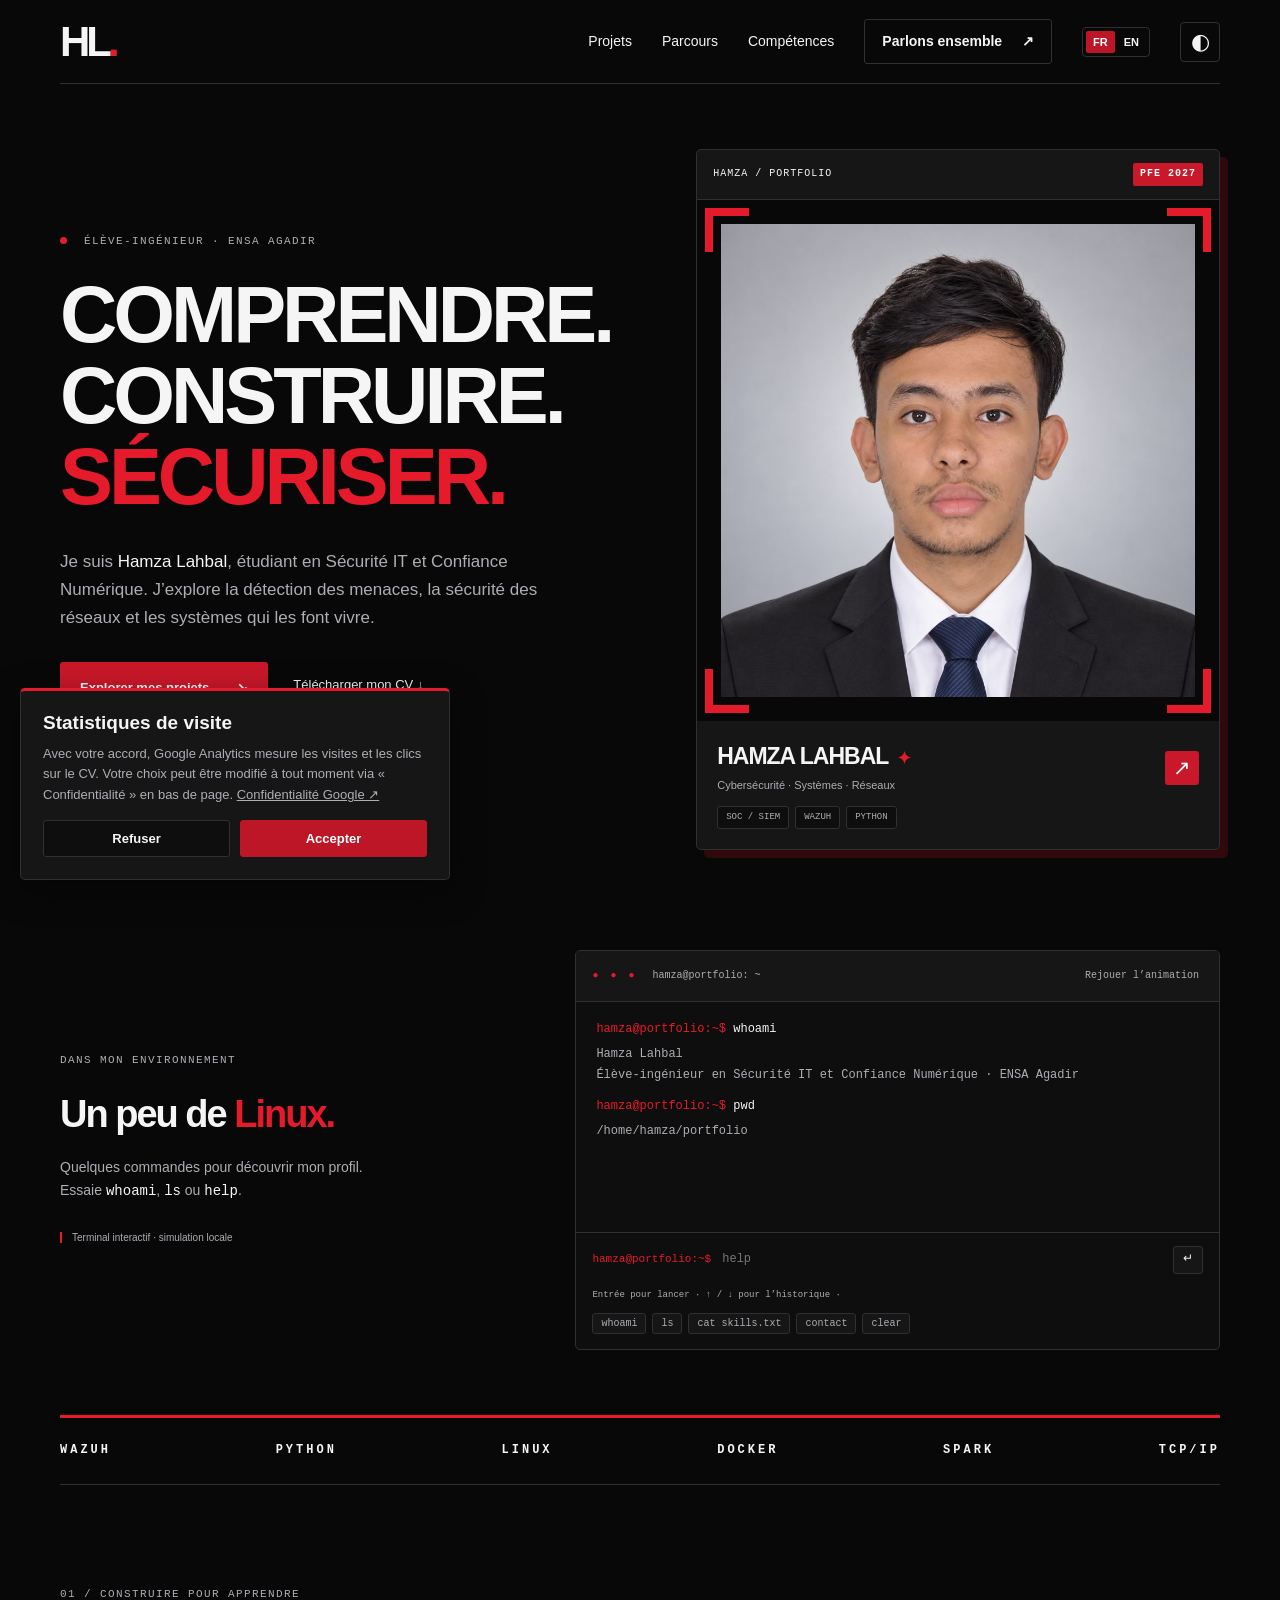
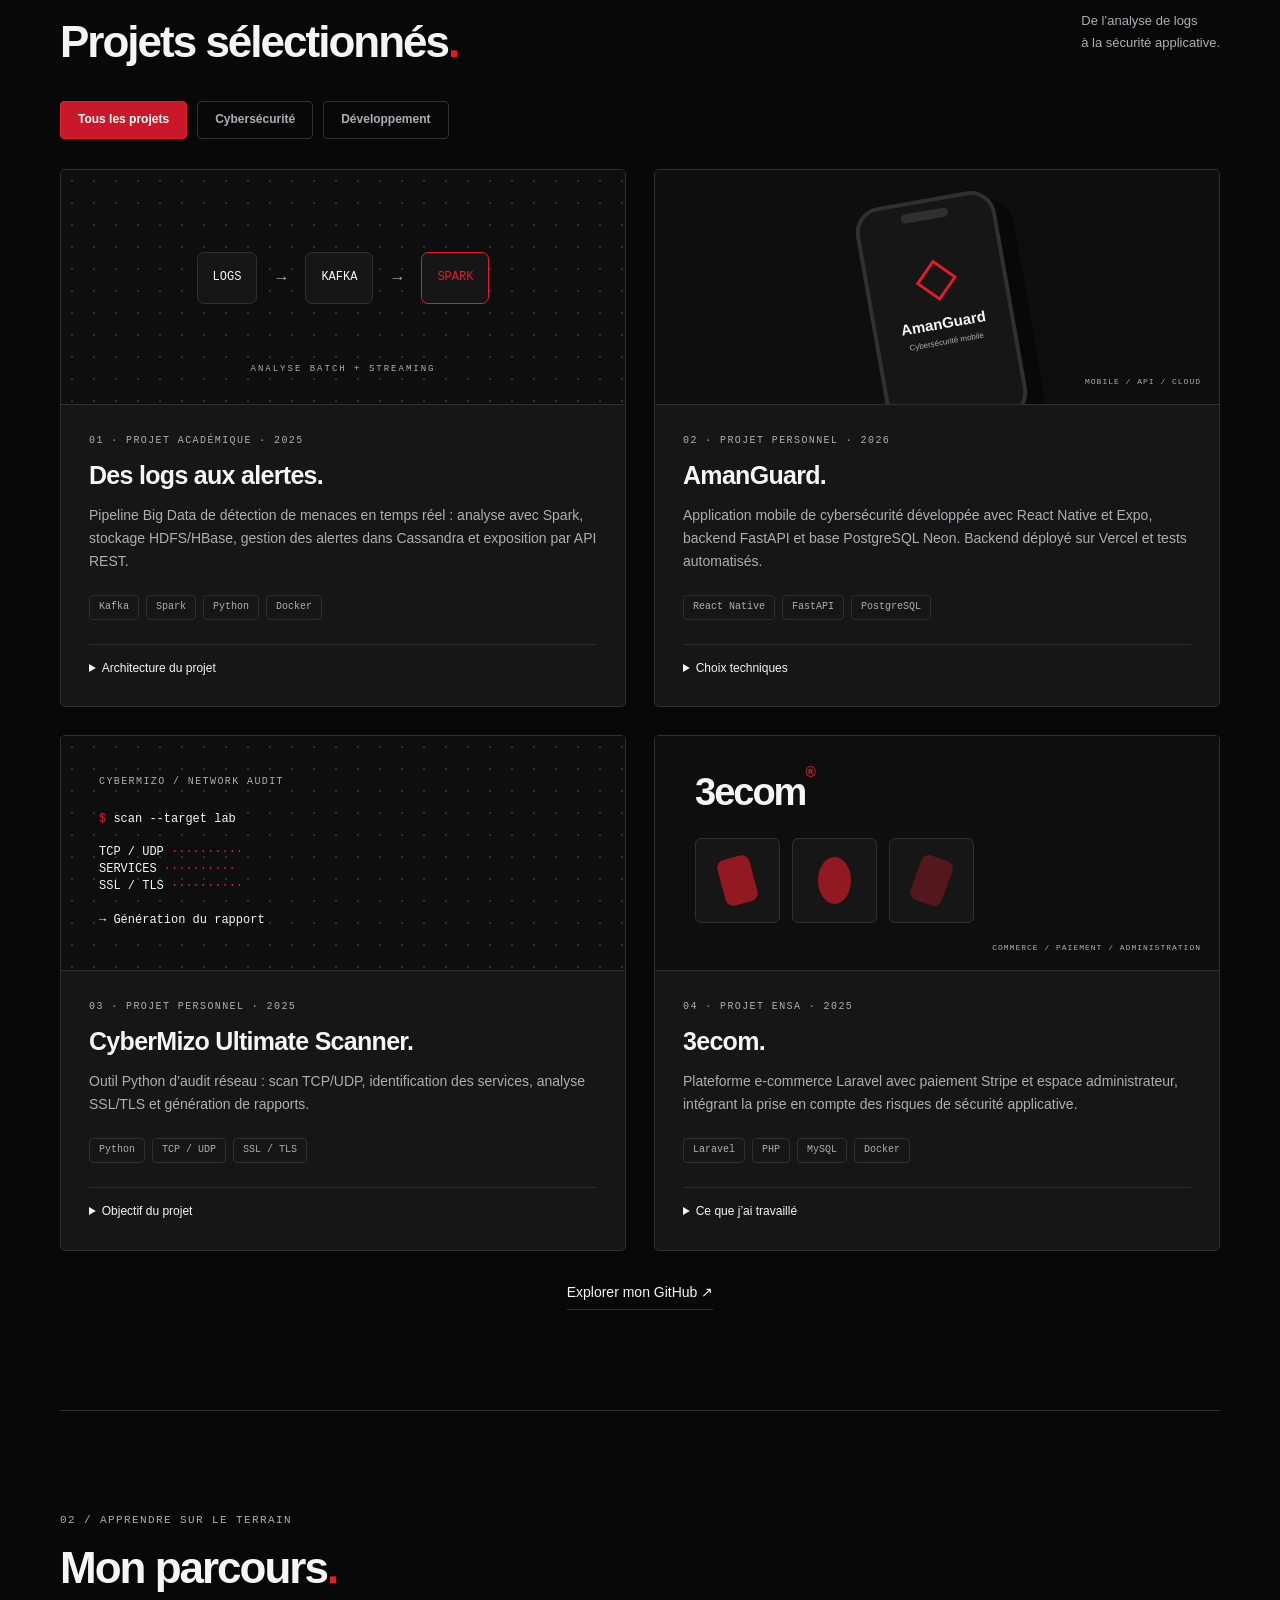
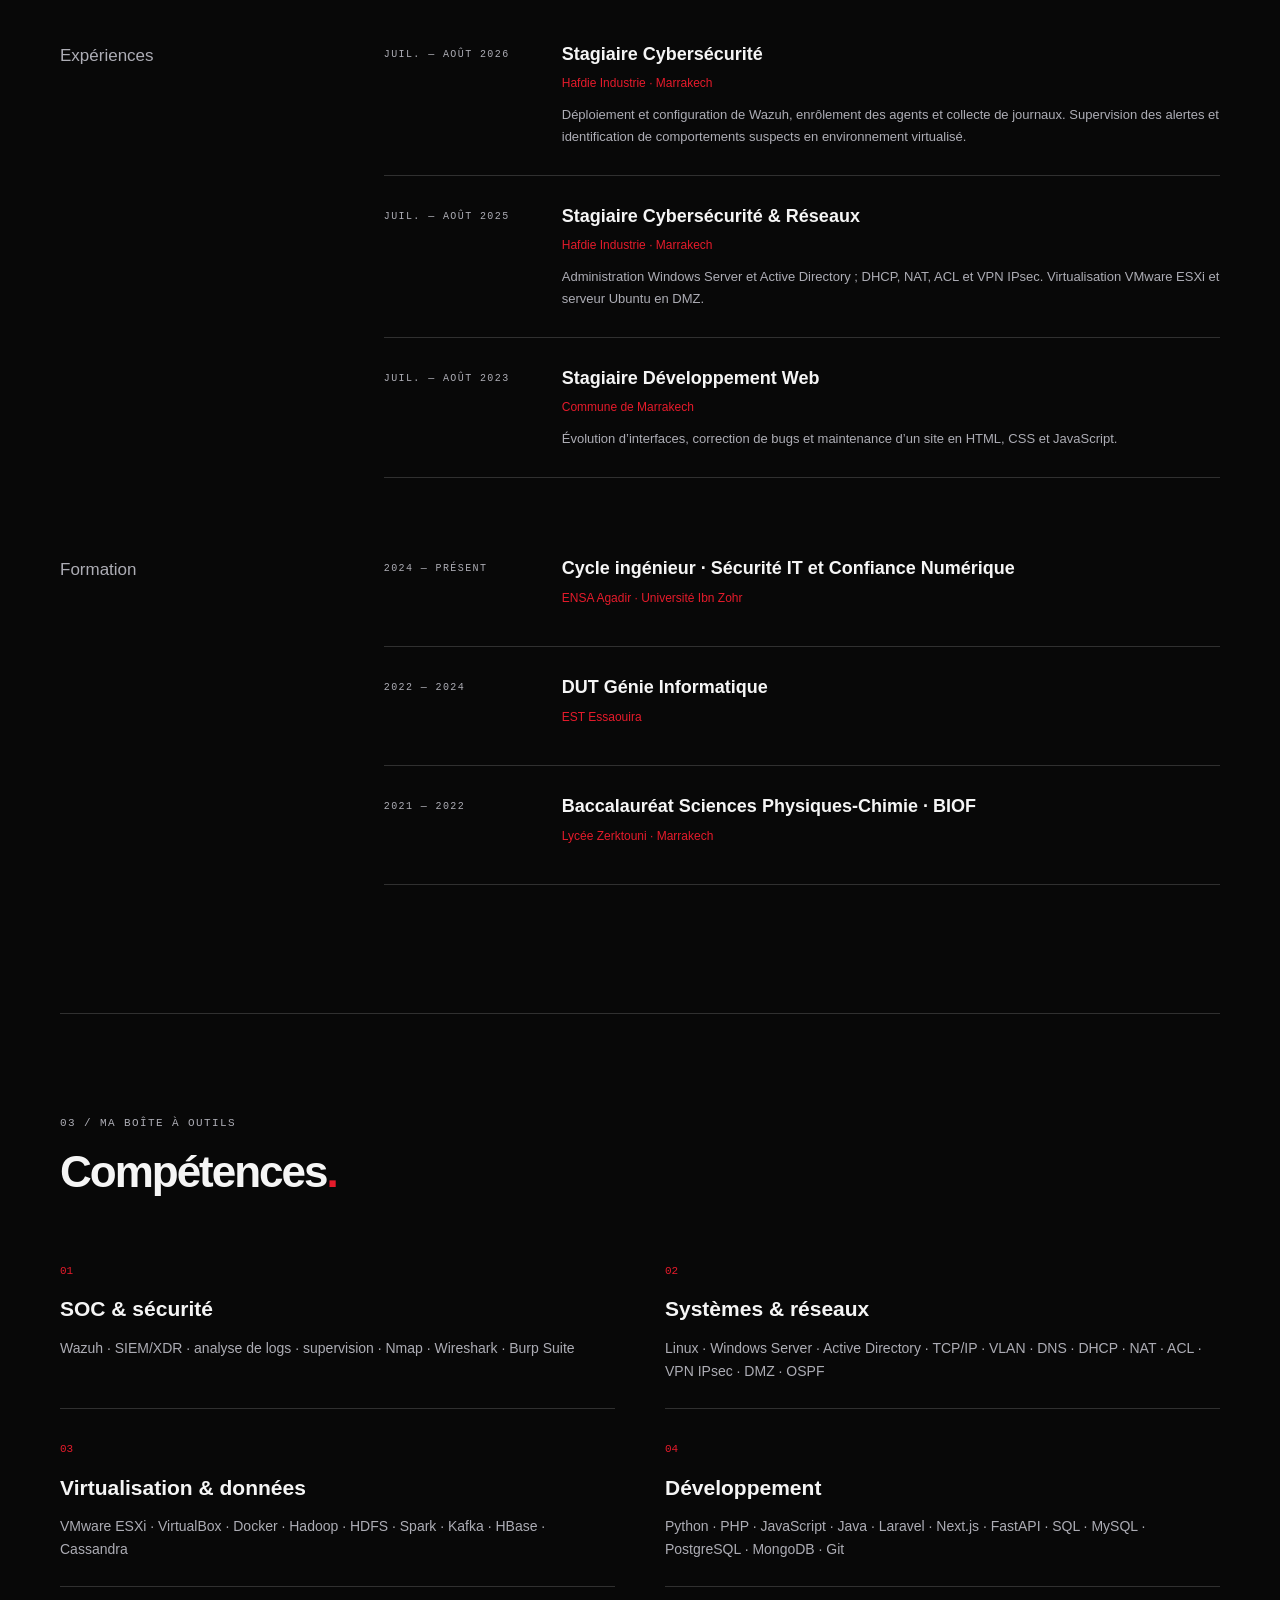
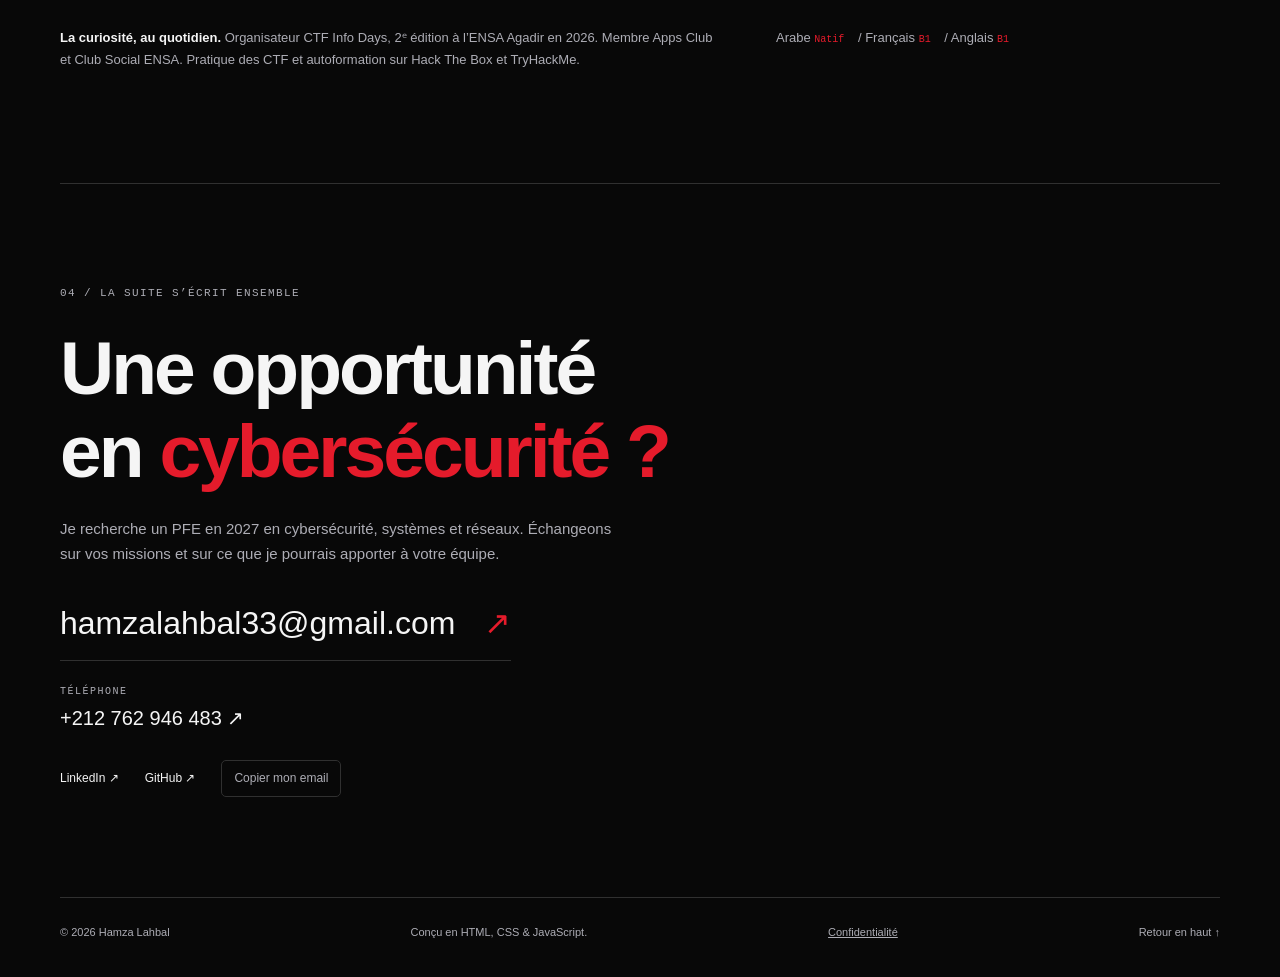
<file: index.html>
<!doctype html>
<html lang="fr">
<head>
<meta charset="utf-8"><meta name="viewport" content="width=device-width,initial-scale=1">
<title>Hamza Lahbal — Cybersécurité & systèmes</title>
<meta name="description" content="Portfolio de Hamza Lahbal, élève-ingénieur en Sécurité IT et Confiance Numérique à l’ENSA Agadir. SOC, Wazuh, réseaux et projets cybersécurité.">
<meta name="theme-color" content="#09090b"><link rel="icon" href="assets/favicon.svg" type="image/svg+xml"><link rel="stylesheet" href="style.css?v=bilingual1"><script src="script.js?v=linux3" defer></script>
<link rel="stylesheet" href="analytics.css?v=1"><script src="analytics.js?v=2" defer></script>
<link rel="alternate" hreflang="fr" href="https://mizolah123.github.io/"><link rel="alternate" hreflang="en" href="https://mizolah123.github.io/en.html"><link rel="canonical" href="https://mizolah123.github.io/">
</head>
<body>
<a class="skip" href="#contenu">Aller au contenu</a>
<header><a class="brand" href="#accueil" aria-label="Hamza Lahbal, accueil">hl<span>.</span></a><nav aria-label="Navigation principale"><a href="#projets">Projets</a><a href="#parcours">Parcours</a><a href="#competences">Compétences</a><a class="nav-contact" href="#contact">Parlons ensemble <span aria-hidden="true">↗</span></a></nav><div class="language-switch" aria-label="Langue du site"><a href="index.html" lang="fr" hreflang="fr" aria-current="page">FR</a><a href="en.html" lang="en" hreflang="en">EN</a></div><button class="theme" type="button" aria-label="Activer le thème clair">◐</button></header>
<main id="contenu">
<section id="accueil" class="hero">
<div class="hero-copy"><p class="eyebrow"><span class="dot"></span> ÉLÈVE-INGÉNIEUR · ENSA AGADIR</p><h1>Comprendre.<br>Construire.<br><em>Sécuriser.</em></h1><p class="intro">Je suis <strong>Hamza Lahbal</strong>, étudiant en Sécurité IT et Confiance Numérique. J’explore la détection des menaces, la sécurité des réseaux et les systèmes qui les font vivre.</p><div class="actions"><a class="button" href="#projets">Explorer mes projets <span aria-hidden="true">↘</span></a><a class="text-link" href="assets/CV_Hamza_Lahbal.pdf" download>Télécharger mon CV ↓</a></div><p class="availability">Recherche de PFE 2027 · Cybersécurité / Systèmes & réseaux</p></div>
<aside class="profile-card" aria-label="Portrait de Hamza Lahbal">
<div class="profile-top"><span>HAMZA / PORTFOLIO</span><span class="profile-badge">PFE 2027</span></div>
<div class="portrait-stage"><span class="portrait-bracket bracket-tl" aria-hidden="true"></span><span class="portrait-bracket bracket-tr" aria-hidden="true"></span><span class="portrait-bracket bracket-bl" aria-hidden="true"></span><span class="portrait-bracket bracket-br" aria-hidden="true"></span><img src="assets/hamza-portrait.jpg" alt="Portrait de Hamza Lahbal en costume sombre" width="850" height="850" fetchpriority="high"></div>
<div class="profile-caption"><div><h2>HAMZA LAHBAL<span>✦</span></h2><p>Cybersécurité · Systèmes · Réseaux</p></div><a href="#contact" aria-label="Contacter Hamza">↗</a></div>
<div class="profile-tags"><span>SOC / SIEM</span><span>WAZUH</span><span>PYTHON</span></div>
</aside>
</section>
<section class="linux-section" aria-labelledby="terminal-title">
<div class="linux-intro"><p class="eyebrow">DANS MON ENVIRONNEMENT</p><h2 id="terminal-title">Un peu de <em>Linux.</em></h2><p>Quelques commandes pour découvrir mon profil. Essaie <code>whoami</code>, <code>ls</code> ou <code>help</code>.</p><span class="terminal-label">Terminal interactif · simulation locale</span></div>
<div class="linux-terminal"><div class="linux-bar"><span aria-hidden="true">● ● ●</span><span>hamza@portfolio: ~</span><button type="button" id="terminal-replay">Rejouer l’animation</button></div>
<div class="linux-output" id="terminal-output" role="log" aria-label="Historique du terminal" aria-live="off"></div>
<form id="terminal-form" class="linux-prompt"><label for="terminal-command">hamza@portfolio:~$</label><input id="terminal-command" name="command" type="text" autocomplete="off" autocapitalize="off" spellcheck="false" maxlength="120" aria-label="Commande Linux simulée" placeholder="help" aria-describedby="terminal-hint"><button type="submit" aria-label="Exécuter la commande simulée">↵</button></form>
<p class="terminal-hint" id="terminal-hint">Entrée pour lancer · ↑ / ↓ pour l’historique · <span id="terminal-status" role="status" aria-live="polite"></span></p>
<div class="terminal-shortcuts" aria-label="Commandes disponibles"><button type="button" data-command="whoami">whoami</button><button type="button" data-command="ls">ls</button><button type="button" data-command="cat skills.txt">cat skills.txt</button><button type="button" data-command="contact">contact</button><button type="button" data-command="clear">clear</button></div>
</div></section>
<div class="ticker" aria-label="Technologies principales"><span>WAZUH</span><span>PYTHON</span><span>LINUX</span><span>DOCKER</span><span>SPARK</span><span>TCP/IP</span></div>
<section id="projets"><div class="section-top"><div><p class="eyebrow">01 / CONSTRUIRE POUR APPRENDRE</p><h2>Projets sélectionnés<span>.</span></h2></div><p>De l’analyse de logs<br>à la sécurité applicative.</p></div>
<div class="filters" aria-label="Filtrer les projets"><button type="button" data-filter="all" aria-pressed="true">Tous les projets</button><button type="button" data-filter="cyber" aria-pressed="false">Cybersécurité</button><button type="button" data-filter="dev" aria-pressed="false">Développement</button></div>
<div class="projects">
<article class="project" data-category="cyber"><div class="project-visual pipeline"><span>LOGS</span><b aria-hidden="true">→</b><span>KAFKA</span><b aria-hidden="true">→</b><span>SPARK</span><div>ANALYSE BATCH + STREAMING</div></div><div class="project-body"><p class="meta">01 · PROJET ACADÉMIQUE · 2025</p><h3>Des logs aux alertes.</h3><p>Pipeline Big Data de détection de menaces en temps réel : analyse avec Spark, stockage HDFS/HBase, gestion des alertes dans Cassandra et exposition par API REST.</p><div class="tags"><span>Kafka</span><span>Spark</span><span>Python</span><span>Docker</span></div><details><summary>Architecture du projet</summary><p>Les traitements batch et streaming analysent les journaux de sécurité. HDFS et HBase assurent le stockage ; Cassandra conserve les alertes actives accessibles via une API REST.</p></details></div></article>
<article class="project" data-category="dev"><div class="project-visual mobile"><div class="phone"><span class="phone-notch"></span><span class="shield" aria-hidden="true">◇</span><strong>AmanGuard</strong><small>Cybersécurité mobile</small></div><span class="visual-caption">MOBILE / API / CLOUD</span></div><div class="project-body"><p class="meta">02 · PROJET PERSONNEL · 2026</p><h3>AmanGuard.</h3><p>Application mobile de cybersécurité développée avec React Native et Expo, backend FastAPI et base PostgreSQL Neon. Backend déployé sur Vercel et tests automatisés.</p><div class="tags"><span>React Native</span><span>FastAPI</span><span>PostgreSQL</span></div><details><summary>Choix techniques</summary><p>Une application mobile consomme les API REST d’un backend Python. PostgreSQL assure la persistance des données ; les tests automatisés accompagnent le développement.</p></details></div></article>
<article class="project" data-category="cyber"><div class="project-visual scanner"><span class="meta">CYBERMIZO / NETWORK AUDIT</span><code><span>$</span> scan --target lab<br><br>TCP / UDP <span>··········</span><br>SERVICES <span>··········</span><br>SSL / TLS <span>··········</span><br><br>→ Génération du rapport</code></div><div class="project-body"><p class="meta">03 · PROJET PERSONNEL · 2025</p><h3>CyberMizo Ultimate Scanner.</h3><p>Outil Python d’audit réseau : scan TCP/UDP, identification des services, analyse SSL/TLS et génération de rapports.</p><div class="tags"><span>Python</span><span>TCP / UDP</span><span>SSL / TLS</span></div><details><summary>Objectif du projet</summary><p>Rassembler plusieurs vérifications réseau dans un outil pour faciliter les audits en laboratoire et sur des environnements autorisés.</p></details></div></article>
<article class="project" data-category="dev"><div class="project-visual commerce"><span class="shop-title">3ecom<span>®</span></span><div class="shop-grid"><i></i><i></i><i></i></div><span class="visual-caption">COMMERCE / PAIEMENT / ADMINISTRATION</span></div><div class="project-body"><p class="meta">04 · PROJET ENSA · 2025</p><h3>3ecom.</h3><p>Plateforme e-commerce Laravel avec paiement Stripe et espace administrateur, intégrant la prise en compte des risques de sécurité applicative.</p><div class="tags"><span>Laravel</span><span>PHP</span><span>MySQL</span><span>Docker</span></div><details><summary>Ce que j’ai travaillé</summary><p>Développement d’une application web, intégration de paiement et gestion de l’espace d’administration avec une attention aux risques applicatifs.</p></details></div></article>
</div><a class="text-link repo-link" href="https://github.com/mizolah123" target="_blank" rel="noopener noreferrer">Explorer mon GitHub ↗</a>
</section>
<section id="parcours"><div class="section-top"><div><p class="eyebrow">02 / APPRENDRE SUR LE TERRAIN</p><h2>Mon parcours<span>.</span></h2></div></div><div class="journey"><h3>Expériences</h3><div class="timeline"><article><time>JUIL. — AOÛT 2026</time><div><h4>Stagiaire Cybersécurité</h4><p class="place">Hafdie Industrie · Marrakech</p><p>Déploiement et configuration de Wazuh, enrôlement des agents et collecte de journaux. Supervision des alertes et identification de comportements suspects en environnement virtualisé.</p></div></article><article><time>JUIL. — AOÛT 2025</time><div><h4>Stagiaire Cybersécurité & Réseaux</h4><p class="place">Hafdie Industrie · Marrakech</p><p>Administration Windows Server et Active Directory ; DHCP, NAT, ACL et VPN IPsec. Virtualisation VMware ESXi et serveur Ubuntu en DMZ.</p></div></article><article><time>JUIL. — AOÛT 2023</time><div><h4>Stagiaire Développement Web</h4><p class="place">Commune de Marrakech</p><p>Évolution d’interfaces, correction de bugs et maintenance d’un site en HTML, CSS et JavaScript.</p></div></article></div></div><div class="journey"><h3>Formation</h3><div class="timeline"><article><time>2024 — PRÉSENT</time><div><h4>Cycle ingénieur · Sécurité IT et Confiance Numérique</h4><p class="place">ENSA Agadir · Université Ibn Zohr</p></div></article><article><time>2022 — 2024</time><div><h4>DUT Génie Informatique</h4><p class="place">EST Essaouira</p></div></article><article><time>2021 — 2022</time><div><h4>Baccalauréat Sciences Physiques-Chimie · BIOF</h4><p class="place">Lycée Zerktouni · Marrakech</p></div></article></div></div></section>
<section id="competences"><div class="section-top"><div><p class="eyebrow">03 / MA BOÎTE À OUTILS</p><h2>Compétences<span>.</span></h2></div></div><div class="skills"><article><span>01</span><h3>SOC & sécurité</h3><p>Wazuh · SIEM/XDR · analyse de logs · supervision · Nmap · Wireshark · Burp Suite</p></article><article><span>02</span><h3>Systèmes & réseaux</h3><p>Linux · Windows Server · Active Directory · TCP/IP · VLAN · DNS · DHCP · NAT · ACL · VPN IPsec · DMZ · OSPF</p></article><article><span>03</span><h3>Virtualisation & données</h3><p>VMware ESXi · VirtualBox · Docker · Hadoop · HDFS · Spark · Kafka · HBase · Cassandra</p></article><article><span>04</span><h3>Développement</h3><p>Python · PHP · JavaScript · Java · Laravel · Next.js · FastAPI · SQL · MySQL · PostgreSQL · MongoDB · Git</p></article></div><div class="about-note"><p><strong>La curiosité, au quotidien.</strong> Organisateur CTF Info Days, 2ᵉ édition à l’ENSA Agadir en 2026. Membre Apps Club et Club Social ENSA. Pratique des CTF et autoformation sur Hack The Box et TryHackMe.</p><p class="languages">Arabe <span>Natif</span> / Français <span>B1</span> / Anglais <span>B1</span></p></div></section>
<section id="contact" class="contact"><p class="eyebrow">04 / LA SUITE S’ÉCRIT ENSEMBLE</p><h2>Une opportunité<br>en <em>cybersécurité ?</em></h2><p>Je recherche un PFE en 2027 en cybersécurité, systèmes et réseaux. Échangeons sur vos missions et sur ce que je pourrais apporter à votre équipe.</p><a class="contact-email" href="mailto:hamzalahbal33@gmail.com">hamzalahbal33@gmail.com <span aria-hidden="true">↗</span></a><a class="contact-phone" href="tel:+212762946483"><span>TÉLÉPHONE</span> +212 762 946 483 ↗</a><div class="contact-links"><a href="https://www.linkedin.com/in/hamza-lahbal-08a039248/" target="_blank" rel="noopener noreferrer">LinkedIn ↗</a><a href="https://github.com/mizolah123" target="_blank" rel="noopener noreferrer">GitHub ↗</a><button id="copy-email" type="button">Copier mon email</button><span id="copy-status" role="status"></span></div></section>
</main><footer><span>© <span id="year">2026</span> Hamza Lahbal</span><span>Conçu en HTML, CSS & JavaScript.</span><button class="analytics-settings" id="analytics-settings" type="button">Confidentialité</button><a href="#accueil">Retour en haut ↑</a></footer>
<aside id="analytics-consent" class="analytics-consent" aria-labelledby="analytics-consent-title" hidden>
<h2 id="analytics-consent-title">Statistiques de visite</h2>
<p>Avec votre accord, Google Analytics mesure les visites et les clics sur le CV. Votre choix peut être modifié à tout moment via « Confidentialité » en bas de page. <a href="https://policies.google.com/privacy?hl=fr" target="_blank" rel="noopener noreferrer">Confidentialité Google ↗</a></p>
<div class="analytics-consent-actions"><button id="analytics-refuse" type="button">Refuser</button><button id="analytics-accept" type="button">Accepter</button></div>
</aside>
</body></html>
</file>
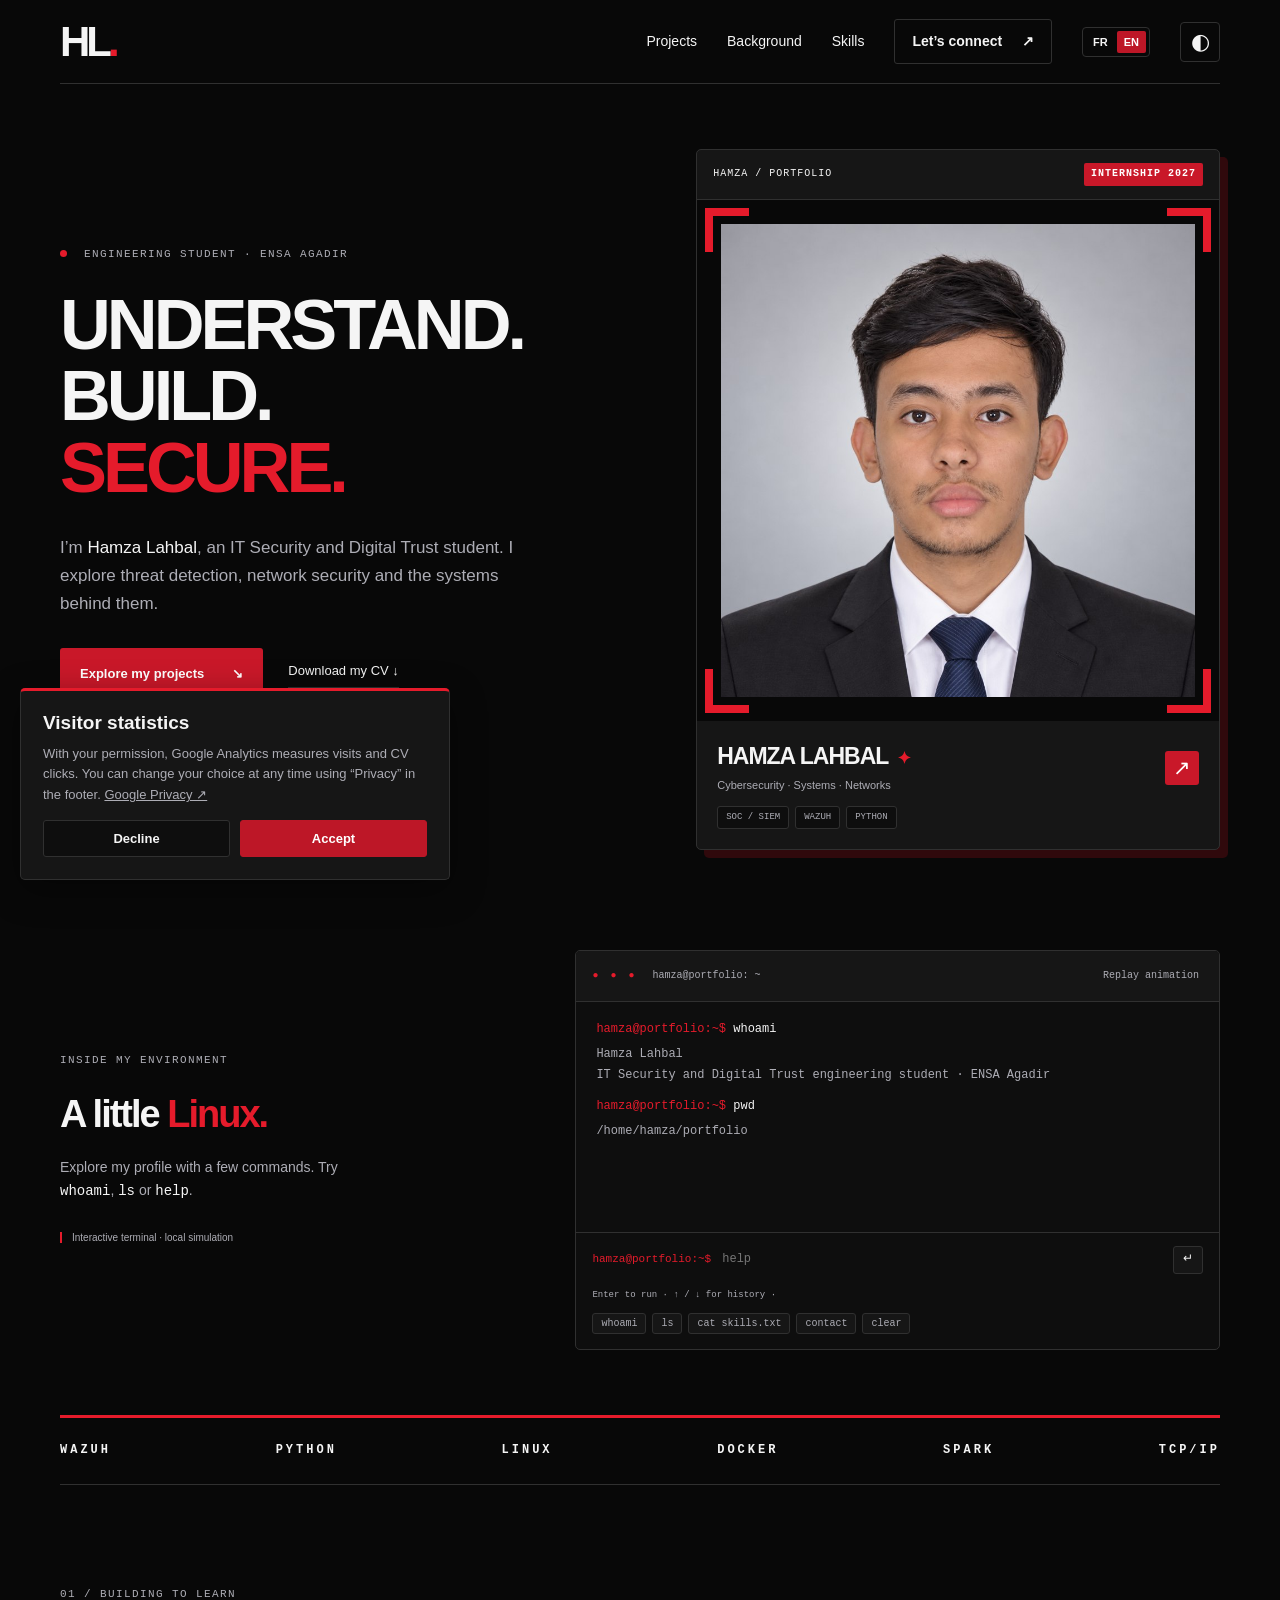
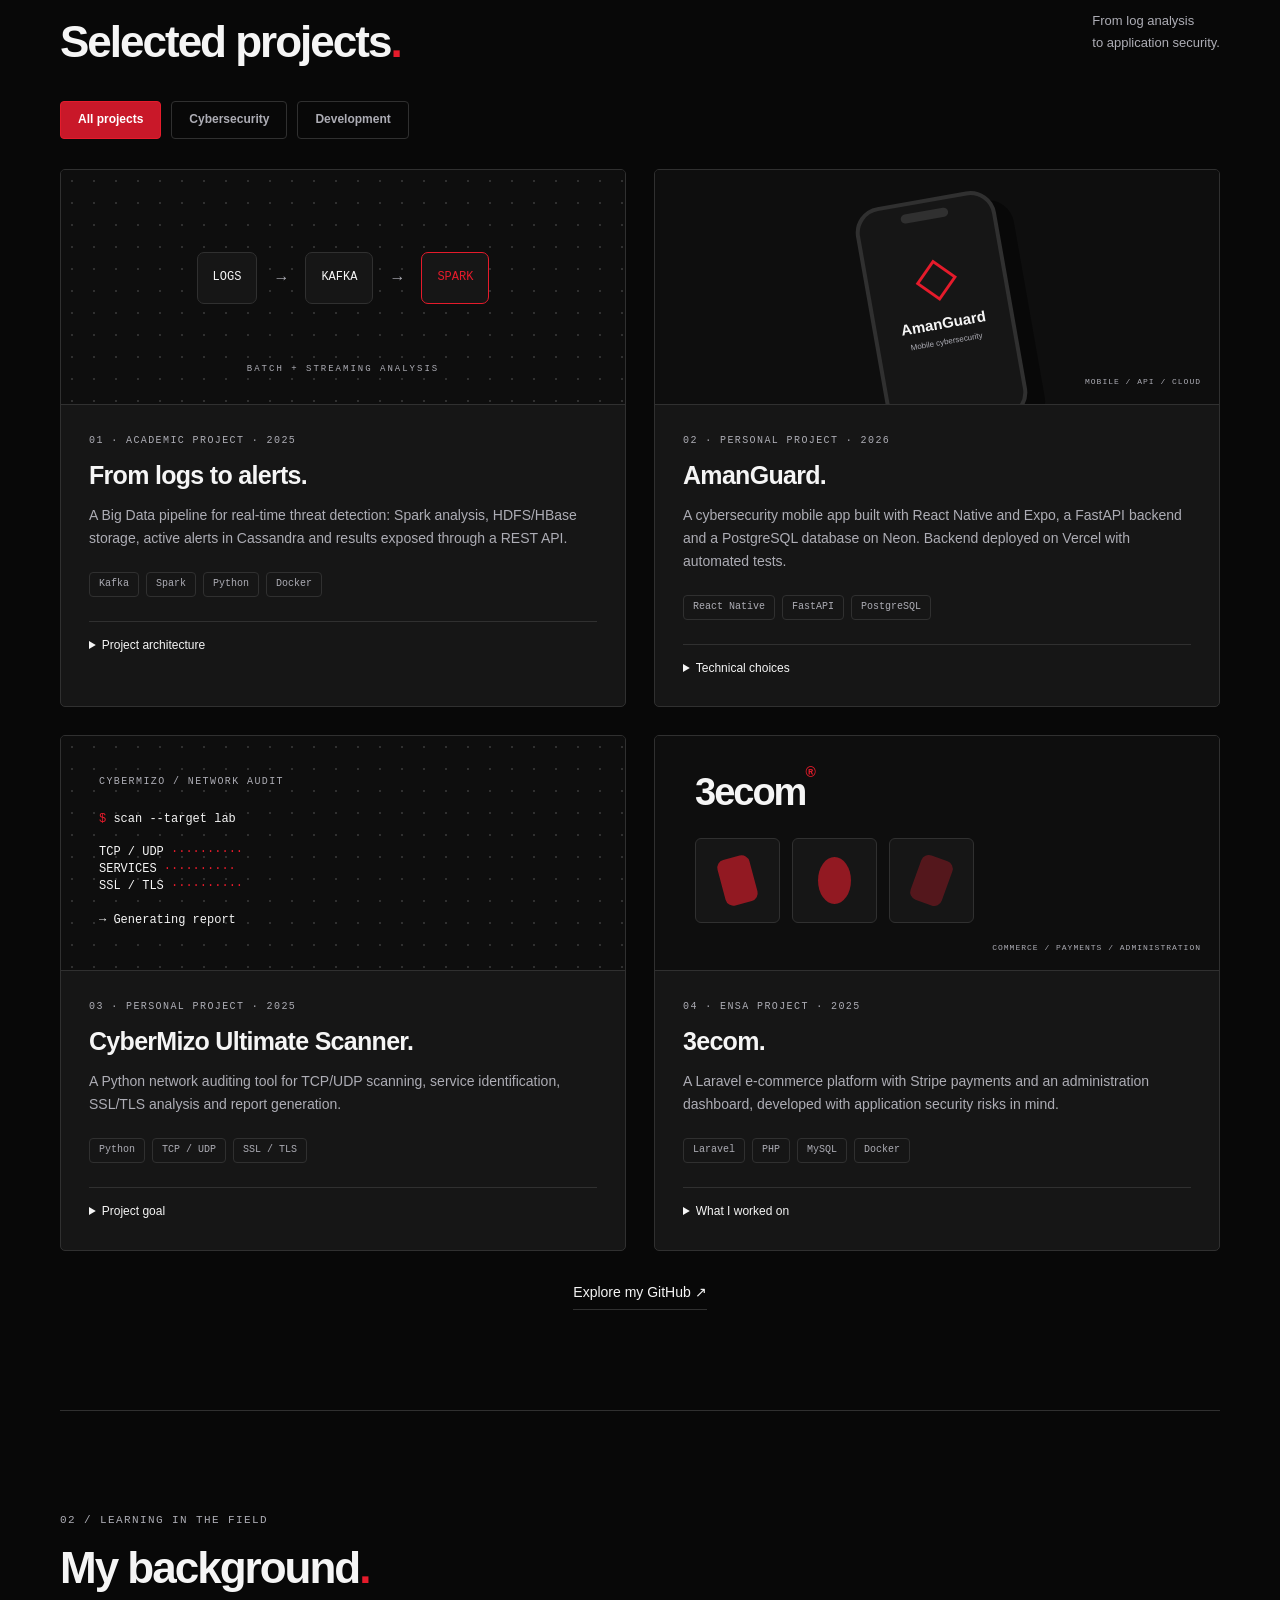
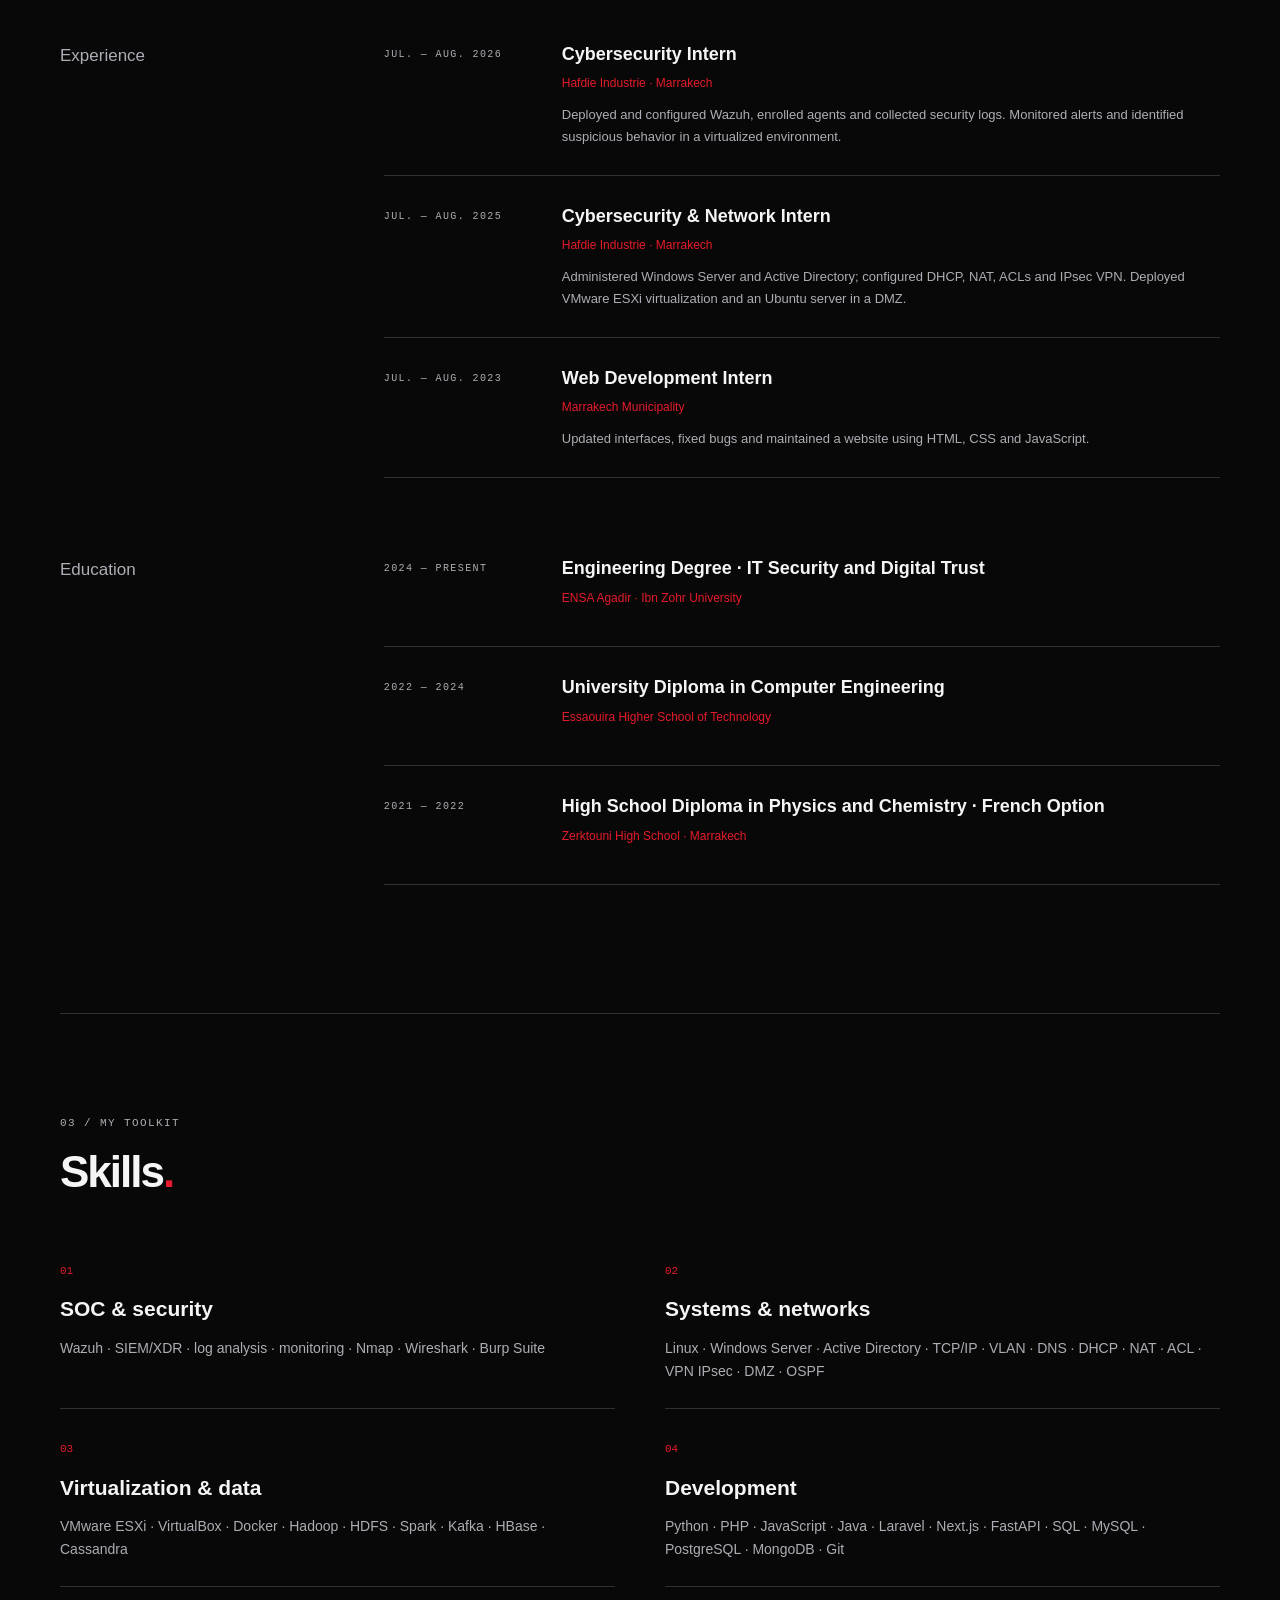
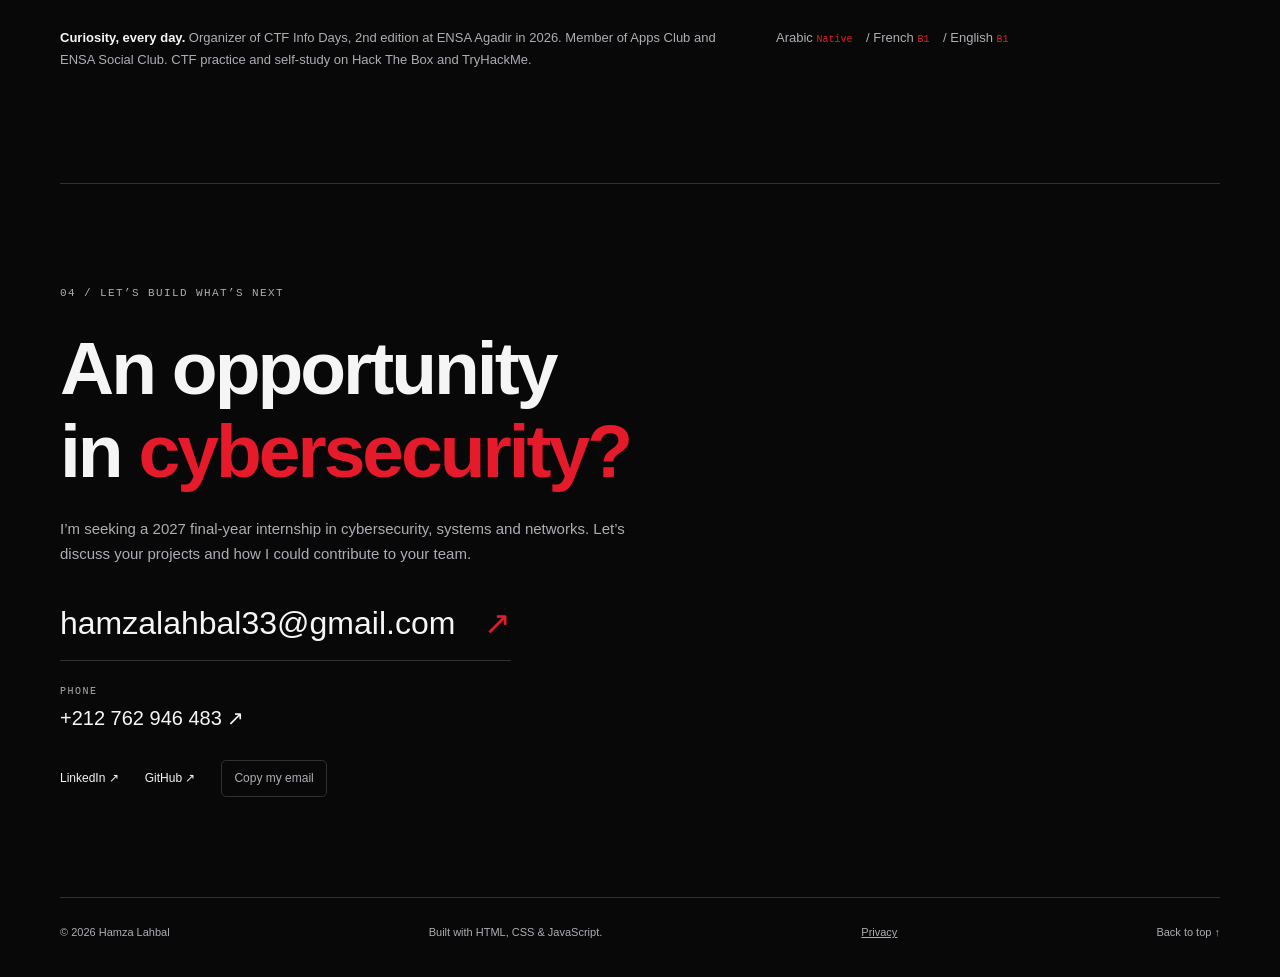
<file: en.html>
<!doctype html>
<html lang="en">
<head>
<meta charset="utf-8"><meta name="viewport" content="width=device-width,initial-scale=1">
<title>Hamza Lahbal — Cybersecurity & Systems</title>
<meta name="description" content="Hamza Lahbal’s portfolio. IT Security and Digital Trust engineering student at ENSA Agadir. SOC, Wazuh, networks and cybersecurity projects.">
<meta name="theme-color" content="#09090b"><link rel="icon" href="assets/favicon.svg" type="image/svg+xml"><link rel="stylesheet" href="style.css?v=bilingual1"><script src="script-en.js?v=1" defer></script>
<link rel="stylesheet" href="analytics.css?v=1"><script src="analytics.js?v=2" defer></script>
<link rel="alternate" hreflang="fr" href="https://mizolah123.github.io/"><link rel="alternate" hreflang="en" href="https://mizolah123.github.io/en.html"><link rel="canonical" href="https://mizolah123.github.io/en.html">
</head>
<body>
<a class="skip" href="#contenu">Skip to content</a>
<header><a class="brand" href="#accueil" aria-label="Hamza Lahbal, home">hl<span>.</span></a><nav aria-label="Main navigation"><a href="#projets">Projects</a><a href="#parcours">Background</a><a href="#competences">Skills</a><a class="nav-contact" href="#contact">Let’s connect <span aria-hidden="true">↗</span></a></nav><div class="language-switch" aria-label="Site language"><a href="index.html" lang="fr" hreflang="fr">FR</a><a href="en.html" lang="en" hreflang="en" aria-current="page">EN</a></div><button class="theme" type="button" aria-label="Switch to light theme">◐</button></header>
<main id="contenu">
<section id="accueil" class="hero">
<div class="hero-copy"><p class="eyebrow"><span class="dot"></span> ENGINEERING STUDENT · ENSA AGADIR</p><h1>Understand.<br>Build.<br><em>Secure.</em></h1><p class="intro">I’m <strong>Hamza Lahbal</strong>, an IT Security and Digital Trust student. I explore threat detection, network security and the systems behind them.</p><div class="actions"><a class="button" href="#projets">Explore my projects <span aria-hidden="true">↘</span></a><a class="text-link" href="assets/CV_Hamza_Lahbal_EN.pdf" download>Download my CV ↓</a></div><p class="availability">Seeking a 2027 final-year internship · Cybersecurity / Systems & networks</p></div>
<aside class="profile-card" aria-label="Portrait of Hamza Lahbal">
<div class="profile-top"><span>HAMZA / PORTFOLIO</span><span class="profile-badge">INTERNSHIP 2027</span></div>
<div class="portrait-stage"><span class="portrait-bracket bracket-tl" aria-hidden="true"></span><span class="portrait-bracket bracket-tr" aria-hidden="true"></span><span class="portrait-bracket bracket-bl" aria-hidden="true"></span><span class="portrait-bracket bracket-br" aria-hidden="true"></span><img src="assets/hamza-portrait.jpg" alt="Portrait of Hamza Lahbal in a dark suit" width="850" height="850" fetchpriority="high"></div>
<div class="profile-caption"><div><h2>HAMZA LAHBAL<span>✦</span></h2><p>Cybersecurity · Systems · Networks</p></div><a href="#contact" aria-label="Contact Hamza">↗</a></div>
<div class="profile-tags"><span>SOC / SIEM</span><span>WAZUH</span><span>PYTHON</span></div>
</aside>
</section>
<section class="linux-section" aria-labelledby="terminal-title">
<div class="linux-intro"><p class="eyebrow">INSIDE MY ENVIRONMENT</p><h2 id="terminal-title">A little <em>Linux.</em></h2><p>Explore my profile with a few commands. Try <code>whoami</code>, <code>ls</code> or <code>help</code>.</p><span class="terminal-label">Interactive terminal · local simulation</span></div>
<div class="linux-terminal"><div class="linux-bar"><span aria-hidden="true">● ● ●</span><span>hamza@portfolio: ~</span><button type="button" id="terminal-replay">Replay animation</button></div>
<div class="linux-output" id="terminal-output" role="log" aria-label="Terminal history" aria-live="off"></div>
<form id="terminal-form" class="linux-prompt"><label for="terminal-command">hamza@portfolio:~$</label><input id="terminal-command" name="command" type="text" autocomplete="off" autocapitalize="off" spellcheck="false" maxlength="120" aria-label="Simulated Linux command" placeholder="help" aria-describedby="terminal-hint"><button type="submit" aria-label="Run simulated command">↵</button></form>
<p class="terminal-hint" id="terminal-hint">Enter to run · ↑ / ↓ for history · <span id="terminal-status" role="status" aria-live="polite"></span></p>
<div class="terminal-shortcuts" aria-label="Available commands"><button type="button" data-command="whoami">whoami</button><button type="button" data-command="ls">ls</button><button type="button" data-command="cat skills.txt">cat skills.txt</button><button type="button" data-command="contact">contact</button><button type="button" data-command="clear">clear</button></div>
</div></section>
<div class="ticker" aria-label="Core technologies"><span>WAZUH</span><span>PYTHON</span><span>LINUX</span><span>DOCKER</span><span>SPARK</span><span>TCP/IP</span></div>
<section id="projets"><div class="section-top"><div><p class="eyebrow">01 / BUILDING TO LEARN</p><h2>Selected projects<span>.</span></h2></div><p>From log analysis<br>to application security.</p></div>
<div class="filters" aria-label="Filter projects"><button type="button" data-filter="all" aria-pressed="true">All projects</button><button type="button" data-filter="cyber" aria-pressed="false">Cybersecurity</button><button type="button" data-filter="dev" aria-pressed="false">Development</button></div>
<div class="projects">
<article class="project" data-category="cyber"><div class="project-visual pipeline"><span>LOGS</span><b aria-hidden="true">→</b><span>KAFKA</span><b aria-hidden="true">→</b><span>SPARK</span><div>BATCH + STREAMING ANALYSIS</div></div><div class="project-body"><p class="meta">01 · ACADEMIC PROJECT · 2025</p><h3>From logs to alerts.</h3><p>A Big Data pipeline for real-time threat detection: Spark analysis, HDFS/HBase storage, active alerts in Cassandra and results exposed through a REST API.</p><div class="tags"><span>Kafka</span><span>Spark</span><span>Python</span><span>Docker</span></div><details><summary>Project architecture</summary><p>Batch and streaming jobs analyze security logs. HDFS and HBase handle storage, while Cassandra holds active alerts accessible through a REST API.</p></details></div></article>
<article class="project" data-category="dev"><div class="project-visual mobile"><div class="phone"><span class="phone-notch"></span><span class="shield" aria-hidden="true">◇</span><strong>AmanGuard</strong><small>Mobile cybersecurity</small></div><span class="visual-caption">MOBILE / API / CLOUD</span></div><div class="project-body"><p class="meta">02 · PERSONAL PROJECT · 2026</p><h3>AmanGuard.</h3><p>A cybersecurity mobile app built with React Native and Expo, a FastAPI backend and a PostgreSQL database on Neon. Backend deployed on Vercel with automated tests.</p><div class="tags"><span>React Native</span><span>FastAPI</span><span>PostgreSQL</span></div><details><summary>Technical choices</summary><p>The mobile app uses REST APIs provided by a Python backend. PostgreSQL stores the data, and automated tests support development.</p></details></div></article>
<article class="project" data-category="cyber"><div class="project-visual scanner"><span class="meta">CYBERMIZO / NETWORK AUDIT</span><code><span>$</span> scan --target lab<br><br>TCP / UDP <span>··········</span><br>SERVICES <span>··········</span><br>SSL / TLS <span>··········</span><br><br>→ Generating report</code></div><div class="project-body"><p class="meta">03 · PERSONAL PROJECT · 2025</p><h3>CyberMizo Ultimate Scanner.</h3><p>A Python network auditing tool for TCP/UDP scanning, service identification, SSL/TLS analysis and report generation.</p><div class="tags"><span>Python</span><span>TCP / UDP</span><span>SSL / TLS</span></div><details><summary>Project goal</summary><p>Bring several network checks together in one tool for audits in labs and authorized environments.</p></details></div></article>
<article class="project" data-category="dev"><div class="project-visual commerce"><span class="shop-title">3ecom<span>®</span></span><div class="shop-grid"><i></i><i></i><i></i></div><span class="visual-caption">COMMERCE / PAYMENTS / ADMINISTRATION</span></div><div class="project-body"><p class="meta">04 · ENSA PROJECT · 2025</p><h3>3ecom.</h3><p>A Laravel e-commerce platform with Stripe payments and an administration dashboard, developed with application security risks in mind.</p><div class="tags"><span>Laravel</span><span>PHP</span><span>MySQL</span><span>Docker</span></div><details><summary>What I worked on</summary><p>Web application development, payment integration and administration features, with attention to application security risks.</p></details></div></article>
</div><a class="text-link repo-link" href="https://github.com/mizolah123" target="_blank" rel="noopener noreferrer">Explore my GitHub ↗</a>
</section>
<section id="parcours"><div class="section-top"><div><p class="eyebrow">02 / LEARNING IN THE FIELD</p><h2>My background<span>.</span></h2></div></div><div class="journey"><h3>Experience</h3><div class="timeline"><article><time>JUL. — AUG. 2026</time><div><h4>Cybersecurity Intern</h4><p class="place">Hafdie Industrie · Marrakech</p><p>Deployed and configured Wazuh, enrolled agents and collected security logs. Monitored alerts and identified suspicious behavior in a virtualized environment.</p></div></article><article><time>JUL. — AUG. 2025</time><div><h4>Cybersecurity & Network Intern</h4><p class="place">Hafdie Industrie · Marrakech</p><p>Administered Windows Server and Active Directory; configured DHCP, NAT, ACLs and IPsec VPN. Deployed VMware ESXi virtualization and an Ubuntu server in a DMZ.</p></div></article><article><time>JUL. — AUG. 2023</time><div><h4>Web Development Intern</h4><p class="place">Marrakech Municipality</p><p>Updated interfaces, fixed bugs and maintained a website using HTML, CSS and JavaScript.</p></div></article></div></div><div class="journey"><h3>Education</h3><div class="timeline"><article><time>2024 — PRESENT</time><div><h4>Engineering Degree · IT Security and Digital Trust</h4><p class="place">ENSA Agadir · Ibn Zohr University</p></div></article><article><time>2022 — 2024</time><div><h4>University Diploma in Computer Engineering</h4><p class="place">Essaouira Higher School of Technology</p></div></article><article><time>2021 — 2022</time><div><h4>High School Diploma in Physics and Chemistry · French Option</h4><p class="place">Zerktouni High School · Marrakech</p></div></article></div></div></section>
<section id="competences"><div class="section-top"><div><p class="eyebrow">03 / MY TOOLKIT</p><h2>Skills<span>.</span></h2></div></div><div class="skills"><article><span>01</span><h3>SOC & security</h3><p>Wazuh · SIEM/XDR · log analysis · monitoring · Nmap · Wireshark · Burp Suite</p></article><article><span>02</span><h3>Systems & networks</h3><p>Linux · Windows Server · Active Directory · TCP/IP · VLAN · DNS · DHCP · NAT · ACL · VPN IPsec · DMZ · OSPF</p></article><article><span>03</span><h3>Virtualization & data</h3><p>VMware ESXi · VirtualBox · Docker · Hadoop · HDFS · Spark · Kafka · HBase · Cassandra</p></article><article><span>04</span><h3>Development</h3><p>Python · PHP · JavaScript · Java · Laravel · Next.js · FastAPI · SQL · MySQL · PostgreSQL · MongoDB · Git</p></article></div><div class="about-note"><p><strong>Curiosity, every day.</strong> Organizer of CTF Info Days, 2nd edition at ENSA Agadir in 2026. Member of Apps Club and ENSA Social Club. CTF practice and self-study on Hack The Box and TryHackMe.</p><p class="languages">Arabic <span>Native</span> / French <span>B1</span> / English <span>B1</span></p></div></section>
<section id="contact" class="contact"><p class="eyebrow">04 / LET’S BUILD WHAT’S NEXT</p><h2>An opportunity<br>in <em>cybersecurity?</em></h2><p>I’m seeking a 2027 final-year internship in cybersecurity, systems and networks. Let’s discuss your projects and how I could contribute to your team.</p><a class="contact-email" href="mailto:hamzalahbal33@gmail.com">hamzalahbal33@gmail.com <span aria-hidden="true">↗</span></a><a class="contact-phone" href="tel:+212762946483"><span>PHONE</span> +212 762 946 483 ↗</a><div class="contact-links"><a href="https://www.linkedin.com/in/hamza-lahbal-08a039248/" target="_blank" rel="noopener noreferrer">LinkedIn ↗</a><a href="https://github.com/mizolah123" target="_blank" rel="noopener noreferrer">GitHub ↗</a><button id="copy-email" type="button">Copy my email</button><span id="copy-status" role="status"></span></div></section>
</main><footer><span>© <span id="year">2026</span> Hamza Lahbal</span><span>Built with HTML, CSS & JavaScript.</span><button class="analytics-settings" id="analytics-settings" type="button">Privacy</button><a href="#accueil">Back to top ↑</a></footer>
<aside id="analytics-consent" class="analytics-consent" aria-labelledby="analytics-consent-title" hidden>
<h2 id="analytics-consent-title">Visitor statistics</h2>
<p>With your permission, Google Analytics measures visits and CV clicks. You can change your choice at any time using “Privacy” in the footer. <a href="https://policies.google.com/privacy?hl=en" target="_blank" rel="noopener noreferrer">Google Privacy ↗</a></p>
<div class="analytics-consent-actions"><button id="analytics-refuse" type="button">Decline</button><button id="analytics-accept" type="button">Accept</button></div>
</aside>
</body></html>
</file>
<file: style.css>
/* Palette et dimensions : modifie ces variables pour personnaliser le site. */
:root{color-scheme:dark;--bg:#09090b;--surface:#171719;--ink:#f5f5f5;--muted:#adadb5;--accent:#e51b2b;--line:#303035;--panel:#0e0e10;--width:1160px}
:root[data-theme=light]{color-scheme:light;--bg:#f7f5f5;--surface:#eeeaeb;--ink:#191719;--muted:#62575b;--accent:#b41225;--line:#d5c9cc;--panel:#e9e1e3}
*{box-sizing:border-box}html{scroll-behavior:smooth;scroll-padding-top:100px}body{margin:0;background:var(--bg);color:var(--ink);font-family:Arial,Helvetica,sans-serif;font-size:16px;line-height:1.65}a{color:inherit;text-decoration:none}button{font:inherit;cursor:pointer}a,button,summary{-webkit-tap-highlight-color:transparent}a:focus-visible,button:focus-visible,summary:focus-visible{outline:3px solid var(--accent);outline-offset:6px}a:hover{color:var(--accent)}header,main,footer{max-width:var(--width);margin:auto}header{min-height:100px;display:flex;align-items:center;gap:30px;border-bottom:1px solid var(--line)}.brand{font-size:38px;font-weight:800;letter-spacing:-3px}.brand span,h2>span{color:var(--accent)}nav{margin-left:auto;display:flex;gap:30px;font-size:14px}nav a{align-content:center}.nav-contact{border:1px solid var(--line);padding:10px 17px;border-radius:5px}.nav-contact span{margin-left:16px}.theme{background:none;border:1px solid var(--line);color:var(--ink);width:40px;height:40px;border-radius:50%;font-size:22px}.hero{min-height:700px;display:grid;grid-template-columns:1.2fr 1fr;align-items:center;gap:70px;padding:70px 0}.eyebrow,.meta,time{font-family:Consolas,'Courier New',monospace;font-size:11px;letter-spacing:1.4px}.eyebrow{color:var(--muted);margin:0 0 25px}.dot{display:inline-block;width:7px;height:7px;border-radius:50%;background:var(--accent);margin-right:9px}h1{font-size:clamp(54px,6.6vw,86px);line-height:1.02;letter-spacing:-5px;margin:0 0 30px}em{font-style:normal;color:var(--accent)}.intro{color:var(--muted);max-width:490px;font-size:17px}.intro strong{color:var(--ink);font-weight:500}.actions{display:flex;align-items:center;gap:25px;margin-top:30px;font-size:13px}.button{display:inline-flex;align-items:center;gap:28px;padding:15px 20px;border-radius:5px;background:var(--accent);color:var(--bg);font-weight:700}.button:hover{color:var(--bg);filter:brightness(1.08)}.text-link{border-bottom:1px solid var(--line);padding-bottom:5px}.availability{font-size:11px;color:var(--muted);margin-top:25px}.terminal{background:var(--panel);border:1px solid var(--line);border-radius:9px;transform:rotate(1deg);box-shadow:18px 18px 0 var(--surface);font-family:Consolas,'Courier New',monospace;font-size:12px}.terminal-head{padding:14px 20px;border-bottom:1px solid var(--line);display:flex;justify-content:space-between;color:var(--muted);font-size:10px}.terminal-body{padding:24px}.terminal-body p{margin:0 0 23px}.terminal-body p .muted{display:block;padding-left:24px;font-size:10px;margin-top:4px}.muted{color:var(--muted)}.command,.lime{color:var(--accent)}.terminal-bottom{border-top:1px dashed var(--line);padding-top:20px;font-size:9px;color:var(--muted)}.ticker{display:flex;justify-content:space-between;padding:23px 0;border-block:1px solid var(--line);font-family:Consolas,monospace;letter-spacing:3px;color:var(--muted);font-size:12px}section:not(.hero){padding:100px 0}.section-top{display:flex;justify-content:space-between;align-items:end;margin-bottom:35px}.section-top .eyebrow{margin-bottom:15px}.section-top>p{color:var(--muted);font-size:13px}h2{font-size:44px;line-height:1.1;letter-spacing:-2px;margin:0}h3,h4,p{margin-top:0}.filters{display:flex;gap:10px;margin-bottom:30px;flex-wrap:wrap}.filters button{border:1px solid var(--line);border-radius:30px;background:transparent;color:var(--muted);font-size:12px;padding:8px 17px}.filters button[aria-pressed=true]{background:var(--ink);color:var(--bg);border-color:var(--ink)}.projects{display:grid;grid-template-columns:1fr 1fr;gap:28px}.project{border:1px solid var(--line);border-radius:8px;overflow:hidden;background:var(--surface)}[hidden]{display:none!important}.project-body{padding:28px}.meta{color:var(--muted);font-size:10px}.project h3{font-size:25px;letter-spacing:-.7px;line-height:1.25;margin-bottom:13px}.project-body>p:not(.meta),details p{color:var(--muted);font-size:14px}.tags{display:flex;gap:7px;flex-wrap:wrap;margin-top:22px}.tags span{border:1px solid var(--line);padding:3px 9px;border-radius:4px;font-family:Consolas,monospace;font-size:10px;color:var(--muted)}details{border-top:1px solid var(--line);margin-top:24px;padding-top:14px}summary{cursor:pointer;font-size:12px}details p{margin:14px 0 0}.project-visual{height:235px;position:relative;overflow:hidden;border-bottom:1px solid var(--line);background-color:var(--panel);background-image:radial-gradient(var(--line) 1px,transparent 1px);background-size:18px 18px}.pipeline{display:flex;align-items:center;justify-content:center;gap:16px;padding-bottom:18px}.pipeline>span{border:1px solid var(--line);background:var(--surface);border-radius:7px;padding:15px;font-family:Consolas,monospace;font-size:12px}.pipeline>span:last-of-type{color:var(--accent);border-color:var(--accent)}.pipeline b{color:var(--muted)}.pipeline>div{position:absolute;bottom:27px;font-family:Consolas,monospace;font-size:9px;letter-spacing:2px;color:var(--muted)}.mobile{display:flex;align-items:center;justify-content:center;background:var(--panel)}.phone{height:230px;width:142px;background:var(--surface);border:4px solid var(--line);border-radius:26px;transform:rotate(-10deg) translateY(26px);display:flex;align-items:center;flex-direction:column;padding-top:38px;box-shadow:16px 12px 0 var(--bg)}.phone-notch{position:absolute;top:8px;width:48px;height:9px;background:var(--line);border-radius:12px}.phone .shield{color:var(--accent);font-size:55px;line-height:1.3}.phone strong{font-size:15px}.phone small{font-size:8px;color:var(--muted)}.visual-caption{position:absolute;bottom:16px;right:18px;font-family:Consolas,monospace;font-size:8px;color:var(--muted);letter-spacing:1px}.scanner{padding:30px 38px}.scanner code{display:block;font-size:12px;line-height:1.4;margin-top:18px}.scanner code span{color:var(--accent)}.commerce{padding:25px 40px;background:var(--panel)}.shop-title{font-size:38px;font-weight:800;letter-spacing:-2px}.shop-title span{font-size:14px;vertical-align:top;color:var(--accent)}.shop-grid{display:flex;gap:12px;margin-top:14px}.shop-grid i{display:block;width:85px;height:85px;background:var(--surface);border-radius:6px;border:1px solid var(--line);position:relative}.shop-grid i:after{content:'';position:absolute;inset:18px 25px;background:var(--accent);border-radius:8px;transform:rotate(-15deg);opacity:.6}.shop-grid i:nth-child(2):after{border-radius:50%;transform:none}.shop-grid i:nth-child(3):after{transform:rotate(20deg);opacity:.3}.repo-link{display:table;margin:30px auto 0;font-size:14px}#parcours{border-top:1px solid var(--line)}.journey{display:grid;grid-template-columns:1fr 3fr;gap:45px;margin-top:50px}.journey>h3{font-size:17px;color:var(--muted);font-weight:400}.timeline article{display:grid;grid-template-columns:150px 1fr;gap:28px;padding:0 0 28px;margin-bottom:28px;border-bottom:1px solid var(--line)}time{font-size:10px;color:var(--muted);padding-top:5px}h4{font-size:18px;line-height:1.4;margin:0 0 7px}.timeline .place{color:var(--accent);font-size:12px;margin-bottom:10px}.timeline p:not(.place){font-size:13px;color:var(--muted);margin:0}#competences{border-top:1px solid var(--line)}.skills{display:grid;grid-template-columns:1fr 1fr;gap:0 50px}.skills article{padding:25px 0;border-bottom:1px solid var(--line)}.skills article>span{font-family:Consolas,monospace;font-size:11px;color:var(--accent)}.skills h3{font-size:21px;margin:10px 0}.skills p{color:var(--muted);font-size:14px;margin-bottom:0}.about-note{display:grid;grid-template-columns:1.5fr 1fr;gap:50px;margin-top:40px;font-size:13px;color:var(--muted)}.about-note strong{color:var(--ink)}.languages span{font-family:Consolas,monospace;font-size:10px;color:var(--accent);margin-right:10px}.contact{border-top:1px solid var(--line)}.contact h2{font-size:clamp(42px,6vw,75px);letter-spacing:-3px}.contact>p:not(.eyebrow){max-width:570px;color:var(--muted);margin-top:25px;font-size:15px}.contact-email{display:inline-block;font-size:clamp(16px,3vw,32px);border-bottom:1px solid var(--line);padding-bottom:10px;margin:15px 0 25px}.contact-email span{color:var(--accent);margin-left:20px}.contact-links{display:flex;align-items:center;gap:26px;font-size:12px;flex-wrap:wrap}.contact-links button{background:none;color:var(--muted);border:1px solid var(--line);border-radius:5px;padding:8px 12px;font-size:12px}#copy-status{color:var(--accent)}footer{display:flex;justify-content:space-between;border-top:1px solid var(--line);padding:25px 0 35px;color:var(--muted);font-size:11px}.skip{position:fixed;top:-100px;left:15px;z-index:10;background:var(--accent);color:var(--bg);padding:10px}.skip:focus{top:10px}
@media(min-width:1500px){.hero{min-height:760px}}@media(max-width:1240px){header,main,footer{margin-left:35px;margin-right:35px}.hero{gap:35px}.actions{gap:18px}.terminal-body{padding:22px 17px}}@media(max-width:800px){header{gap:15px}nav{gap:18px}.nav-contact{padding:8px}.hero{grid-template-columns:1fr;padding:55px 0 65px;gap:45px;min-height:auto}.hero-copy{max-width:600px}h1{font-size:72px}.terminal{max-width:520px;transform:none;box-shadow:9px 9px 0 var(--surface)}.terminal-body{padding:25px}.terminal-body p{margin-bottom:18px}.terminal-body p .muted{display:inline;margin-left:8px;padding:0}.projects{gap:18px}.project-body{padding:22px}.pipeline{gap:10px}.pipeline>span{padding:10px;font-size:10px}.journey{grid-template-columns:1fr;gap:10px}.about-note{grid-template-columns:1fr;gap:5px}.ticker{font-size:10px;letter-spacing:1px}.section-top>p{display:none}}@media(max-width:540px){header,main,footer{margin-left:20px;margin-right:20px}header{min-height:85px;flex-wrap:wrap;padding:14px 0;gap:10px}.brand{font-size:30px}nav{gap:15px;font-size:11px}.nav-contact{border:0;padding:0}.nav-contact span{display:none}.theme{width:30px;height:30px;font-size:18px}nav a[href='#competences']{display:none}h1{font-size:60px;letter-spacing:-3px}.hero{padding-top:40px}.eyebrow{font-size:9px;letter-spacing:1px}.intro{font-size:15px}.actions{align-items:flex-start;flex-direction:column;gap:20px}.terminal{font-size:10px}.terminal-body p .muted{display:block;margin-left:0;padding-left:20px}.availability{font-size:10px}.ticker{flex-wrap:wrap;gap:18px;justify-content:center}.projects,.skills{grid-template-columns:1fr}section:not(.hero){padding:65px 0}h2{font-size:33px}.section-top{margin-bottom:25px}.timeline article{grid-template-columns:1fr;gap:10px}footer{flex-wrap:wrap;gap:12px}.contact h2{letter-spacing:-2px}.contact-email span{margin-left:5px}.contact-links{gap:18px}.terminal-head{font-size:9px}}
@media(prefers-reduced-motion:reduce){html{scroll-behavior:auto}}


/* Direction visuelle : plateforme de créateurs, accents rouges et noir charbon. */
header{min-height:84px}.brand{font-family:Arial Black,Arial,sans-serif;font-size:42px;font-weight:900;letter-spacing:-4px;text-transform:uppercase}.nav-contact,.button{border-radius:3px}.nav-contact{font-weight:700}.hero{grid-template-columns:1.1fr 1fr;gap:60px;padding:65px 0;min-height:710px}.hero-copy,.profile-card{min-width:0}h1{font-family:Arial Black,Arial,sans-serif;font-weight:900;font-size:clamp(50px,6.2vw,80px);letter-spacing:-4px;text-transform:uppercase}.button{color:#fff}.button:hover{color:#fff}.filters button{border-radius:4px;font-weight:700}.filters button[aria-pressed=true]{background:var(--accent);color:#fff;border-color:var(--accent)}.project{border-radius:5px;transition:border-color .2s,transform .2s}.project:hover{border-color:var(--accent);transform:translateY(-3px)}.project-visual{background-size:22px 22px}.ticker{color:var(--ink);font-weight:700;border-top:3px solid var(--accent)}.profile-card{border:1px solid var(--line);background:var(--surface);border-radius:5px;overflow:hidden;box-shadow:10px 10px 0 color-mix(in srgb,var(--accent) 18%,transparent)}.profile-top{display:flex;align-items:center;justify-content:space-between;padding:13px 16px;font-family:Consolas,monospace;font-size:10px;letter-spacing:1px}.profile-badge{background:var(--accent);color:#fff;font-weight:700;padding:3px 7px;border-radius:2px}.portrait-stage{position:relative;background:#19191c;aspect-ratio:1.15;overflow:hidden;border-block:1px solid var(--line)}.portrait-stage img{display:block;width:100%;height:100%;object-fit:cover;object-position:center 37%;filter:saturate(.7);position:relative}.portrait-stage:after{content:'';position:absolute;inset:0;background:linear-gradient(0deg,rgba(0,0,0,.6),transparent 35%);border-left:5px solid var(--accent);pointer-events:none}.portrait-word{position:absolute;z-index:1;bottom:-15px;left:15px;font-family:Arial Black,Arial,sans-serif;font-size:clamp(46px,6vw,82px);font-weight:900;letter-spacing:-5px;color:#fff;opacity:.2;line-height:1.3}.portrait-corner{position:absolute;top:15px;right:15px;z-index:1;background:var(--accent);color:#fff;width:36px;height:36px;text-align:center;font-size:23px}.profile-caption{display:flex;align-items:center;justify-content:space-between;padding:21px 20px 12px;gap:10px}.profile-caption h2{font-size:23px;letter-spacing:-1px;line-height:1.3;font-weight:900}.profile-caption h2 span{font-size:17px;margin-left:9px}.profile-caption p{font-size:11px;color:var(--muted);margin:4px 0 0}.profile-caption>a{display:grid;place-items:center;flex-shrink:0;background:var(--accent);color:#fff;width:34px;height:34px;border-radius:3px;font-size:21px}.profile-tags{display:flex;gap:6px;padding:0 20px 20px}.profile-tags span{background:var(--panel);border:1px solid var(--line);font-family:Consolas,monospace;font-size:9px;color:var(--muted);padding:3px 8px;border-radius:3px}.theme{border-radius:4px}.contact h2{font-weight:900}.contact-email{overflow-wrap:anywhere}.skip{color:#fff}
@media(max-width:1100px){.hero{gap:30px}h1{font-size:clamp(46px,6vw,70px)}.actions{flex-wrap:wrap;gap:18px}.profile-caption h2{font-size:20px}.profile-top{font-size:9px}}
@media(max-width:800px){.hero{grid-template-columns:1fr;min-height:auto;gap:40px;padding:45px 0 60px}h1{font-size:clamp(45px,9vw,72px)}.profile-card{width:100%;max-width:510px;margin:auto;box-shadow:6px 6px 0 color-mix(in srgb,var(--accent) 18%,transparent)}.portrait-stage{aspect-ratio:1.2}.portrait-word{font-size:80px}.profile-caption h2{font-size:25px}}
@media(max-width:540px){h1{font-size:clamp(37px,10.8vw,57px);letter-spacing:-2px}.hero{padding-top:35px}.profile-top{font-size:9px;padding:12px}.profile-caption{padding:17px 15px 12px}.profile-caption h2{font-size:21px}.portrait-word{font-size:65px}.profile-tags{padding:0 15px 17px}.brand{font-size:34px}header{gap:10px}.theme{width:30px;height:30px}.profile-card{box-shadow:4px 4px 0 color-mix(in srgb,var(--accent) 18%,transparent)}}
@media(prefers-reduced-motion:reduce){.project{transition:none}.project:hover{transform:none}}

/* Rouge et noir inspirés de la référence fournie ; crochets hors de la photo. */
:root{--bg:#080808;--surface:#161616;--panel:#0e0e0e;--line:#303030;--accent:#e51b2b}
:root[data-theme=light]{--accent:#b51222}
.portrait-stage{padding:24px;aspect-ratio:1;isolation:isolate;background:#080808;border:0}
.portrait-stage img{width:100%;height:100%;object-fit:cover;object-position:center;filter:none;border-radius:0}
.portrait-stage:after{display:none}
.portrait-bracket{position:absolute;z-index:2;width:44px;height:44px;border:0 solid #e51b2b;pointer-events:none}
.bracket-tl{top:8px;left:8px;border-top-width:8px;border-left-width:8px}
.bracket-tr{top:8px;right:8px;border-top-width:8px;border-right-width:8px}
.bracket-bl{bottom:8px;left:8px;border-bottom-width:8px;border-left-width:8px}
.bracket-br{bottom:8px;right:8px;border-bottom-width:8px;border-right-width:8px}
.profile-card{box-shadow:8px 8px 0 #30090c}
.profile-top{border-bottom:1px solid var(--line)}
.profile-badge,.profile-caption>a,.button,.filters button[aria-pressed=true]{background:#c91829;color:#fff}
.button:hover{background:#b51222;color:#fff}
@media(max-width:800px){.portrait-stage{aspect-ratio:1}}
@media(max-width:540px){.portrait-stage{padding:22px}.portrait-bracket{width:35px;height:35px}.profile-card{box-shadow:4px 4px 0 #30090c}}

/* Téléphone et terminal Linux interactif. */
.contact-phone{display:table;margin:0 0 25px;font-size:20px}.contact-phone>span{display:block;font:10px Consolas,monospace;letter-spacing:1.5px;color:var(--muted);margin-bottom:5px}
section.linux-section{padding:35px 0 65px;display:grid;grid-template-columns:1fr 1.4fr;align-items:center;gap:55px}.linux-intro h2{font-size:38px}.linux-intro>p:not(.eyebrow){color:var(--muted);font-size:14px;max-width:330px;margin:20px 0}.linux-intro code{color:var(--ink)}.terminal-label{font-size:10px;color:var(--muted);border-left:2px solid var(--accent);padding-left:10px}
.linux-terminal{min-width:0;background:var(--panel);border:1px solid var(--line);border-radius:5px;overflow:hidden;font:12px/1.8 Consolas,'Courier New',monospace}.linux-bar{display:flex;align-items:center;gap:15px;padding:12px 16px;border-bottom:1px solid var(--line);background:var(--surface);font-size:10px;color:var(--muted)}.linux-bar>span:first-child{color:var(--accent);letter-spacing:3px}.linux-bar button{margin-left:auto;border:0;background:none;color:var(--muted);font-size:10px;padding:4px}.linux-output{height:230px;overflow-y:auto;padding:17px 20px;scrollbar-color:var(--line) var(--panel);overflow-wrap:anywhere}.linux-output p{margin:0 0 9px;white-space:pre-wrap}.linux-output .terminal-command{color:var(--ink);margin-bottom:3px}.terminal-command span{color:var(--accent)}.terminal-result{color:var(--muted)}.terminal-typing:after{content:'▌';color:var(--accent);animation:cursor-blink 1s steps(1) infinite}.linux-prompt{display:flex;align-items:center;gap:9px;padding:10px 16px;border-top:1px solid var(--line)}.linux-prompt label{color:var(--accent);white-space:nowrap;font-size:11px}.linux-prompt input{min-width:0;width:100%;background:transparent;color:var(--ink);border:0;font:inherit;padding:6px 2px;outline-offset:2px}.linux-prompt button{border:1px solid var(--line);border-radius:3px;background:var(--surface);color:var(--ink);padding:2px 9px}.terminal-hint{margin:0;padding:0 16px 10px;font-size:9px;color:var(--muted);min-height:26px}.terminal-shortcuts{display:flex;flex-wrap:wrap;gap:6px;padding:0 16px 15px}.terminal-shortcuts button{font:10px Consolas,monospace;color:var(--muted);border:1px solid var(--line);background:var(--surface);border-radius:3px;padding:4px 8px}.terminal-shortcuts button:hover{border-color:var(--accent);color:var(--ink)}
@keyframes cursor-blink{50%{opacity:0}}
@media(max-width:800px){section.linux-section{grid-template-columns:1fr;gap:25px;padding:10px 0 45px}.linux-intro>p:not(.eyebrow){max-width:100%}.linux-intro h2{font-size:32px}}
@media(max-width:540px){.linux-bar{gap:8px;padding:10px}.linux-output{padding:15px;height:220px;font-size:11px}.linux-prompt{padding:10px;gap:6px}.linux-prompt label{font-size:9px}.linux-bar button{font-size:9px}.linux-intro .eyebrow{margin-bottom:14px}}
@media(prefers-reduced-motion:reduce){.terminal-typing:after{animation:none}}

/* Crochets glitch : impulsions décalées vers l’extérieur du portrait. */
.portrait-bracket{
  --glitch-x:-4px;--glitch-y:-3px;
  animation:portrait-bracket-glitch 5.2s steps(1,end) infinite;
}
.bracket-tr{--glitch-x:4px;--glitch-y:-3px;animation-delay:-1.3s}
.bracket-bl{--glitch-x:-4px;--glitch-y:3px;animation-delay:-3.4s}
.bracket-br{--glitch-x:4px;--glitch-y:3px;animation-delay:-2.1s}
.portrait-bracket:before,.portrait-bracket:after{
  content:'';position:absolute;inset:0;
  border-style:solid;border-width:inherit;border-color:#ff5963;
  box-sizing:border-box;pointer-events:none;opacity:0;
  animation:portrait-bracket-echo 5.2s steps(1,end) infinite;
  animation-delay:inherit;
}
.portrait-bracket:before{clip-path:inset(0 0 48% 0)}
.portrait-bracket:after{border-color:#920d1b;clip-path:inset(48% 0 0 0)}
@keyframes portrait-bracket-glitch{
  0%,14%,21%,61%,69%,100%{transform:translate(0,0);opacity:1}
  15%{transform:translate(var(--glitch-x),0);opacity:.85}
  17%{transform:translate(0,var(--glitch-y));opacity:1}
  19%{transform:translate(var(--glitch-x),var(--glitch-y));opacity:.9}
  62%{transform:translate(var(--glitch-x),var(--glitch-y));opacity:1}
  65%{transform:translate(var(--glitch-x),0);opacity:.8}
  67%{transform:translate(0,var(--glitch-y));opacity:1}
}
@keyframes portrait-bracket-echo{
  0%,14%,21%,61%,69%,100%{opacity:0;transform:translate(0,0)}
  15%,19%,62%,67%{opacity:.6;transform:translate(var(--glitch-x),var(--glitch-y))}
  17%,65%{opacity:.3;transform:translate(var(--glitch-x),0)}
}
@media(prefers-reduced-motion:reduce){
  .portrait-bracket,.portrait-bracket:before,.portrait-bracket:after{animation:none;transform:none}
  .portrait-bracket:before,.portrait-bracket:after{display:none}
}


/* Language navigation remains available on narrow screens. */
.language-switch{display:flex;gap:2px;border:1px solid var(--line);padding:3px;border-radius:4px;flex-shrink:0;font:700 11px Arial,sans-serif}.language-switch a{padding:5px 7px;border-radius:2px}.language-switch a[aria-current=page]{background:#bd1727;color:#fff}
html[lang=en] h1{font-size:clamp(48px,5.5vw,72px)}
@media(max-width:800px){header{gap:14px;flex-wrap:wrap}header nav{gap:16px}.language-switch{margin-left:auto}html[lang=en] h1{font-size:clamp(43px,8.5vw,68px)}}
@media(max-width:540px){header nav{order:4;width:100%;justify-content:space-between;margin-left:0;padding:3px 0 5px}header nav a[href='#competences']{display:inline}header nav .nav-contact{font-size:11px}.language-switch{margin-left:auto}.language-switch a{padding:5px 8px}html[lang=en] h1{font-size:clamp(36px,10vw,54px);letter-spacing:-2px}}
</file>
<file: analytics.css>
.analytics-settings{background:none;border:0;padding:0;color:inherit;font:inherit;text-decoration:underline;cursor:pointer}
.analytics-consent{position:fixed;z-index:100;left:20px;bottom:20px;width:min(430px,calc(100% - 40px));padding:22px;background:var(--surface,#161616);color:var(--ink,#f5f5f5);border:1px solid var(--line,#303030);border-top:3px solid #e51b2b;border-radius:5px;box-shadow:0 10px 35px #0006;font:14px/1.6 Arial,sans-serif}
.analytics-consent[hidden]{display:none}.analytics-consent h2{font-size:19px;letter-spacing:0;margin:0 0 10px}.analytics-consent p{font-size:13px;margin:0 0 14px;color:var(--muted,#adadb5)}
.analytics-consent a{text-decoration:underline}.analytics-consent-actions{display:flex;gap:10px;flex-wrap:wrap}.analytics-consent-actions button{flex:1;border:1px solid var(--line,#303030);padding:10px 14px;border-radius:3px;background:var(--panel,#0e0e0e);color:var(--ink,#fff);font:700 13px Arial,sans-serif;cursor:pointer}
.analytics-consent-actions #analytics-accept{background:#bd1727;border-color:#bd1727;color:#fff}
</file>
